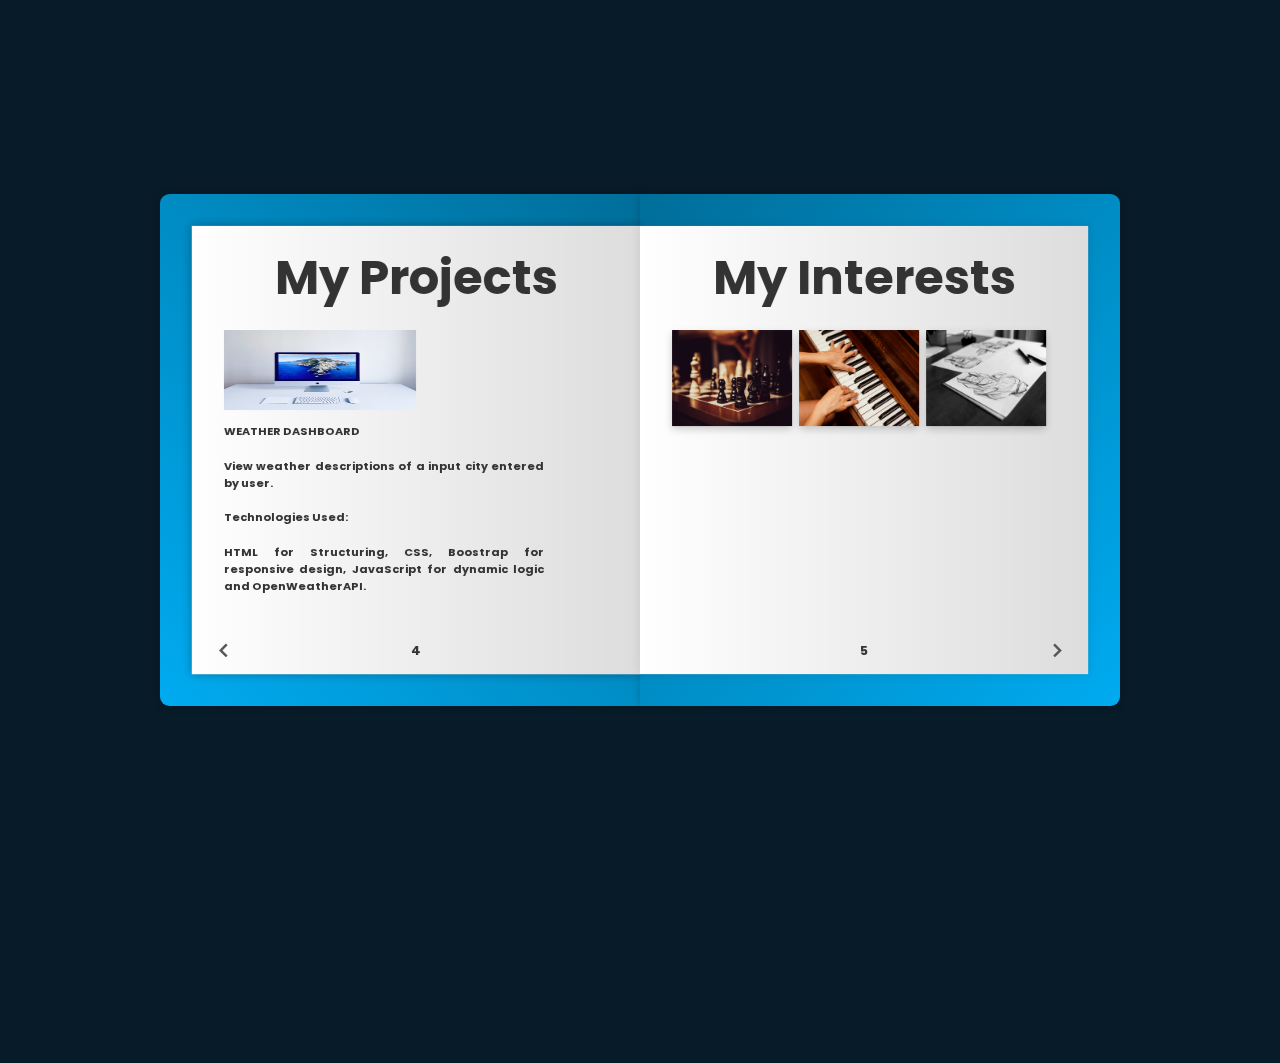
<file: Portfolio-upload/index_1.html>
<!DOCTYPE html>
<html lang="en">

<head>
    <meta charset="UTF-8">
    <meta http-equiv="X-UA-Compatible" content="IE=edge">
    <meta name="viewport" content="width=device-width, initial-scale=1.0">
    <title>3D Portfolio Website HTML CSS and Javascript | Codehal</title>
    <link rel="stylesheet" href="style.css">
    <!-- box icons -->
    <link href='https://unpkg.com/boxicons@2.1.4/css/boxicons.min.css' rel='stylesheet'>
</head>

<body>
  <h1>
    <div class="wrapper">
<div class="cover cover-left"></div>
<div class="cover cover-right turn"></div>
 <div class="book">
    
       <!-- profile page -->

<div class="book-page page-left">

  
<div class="profile-page">
  
  <img src="srishti.png" alt="">  
   <h1 class="dynamic">Srishti</h1>
   <h1 class="dynamic">Shrivastava</h1>

<div class="social-media">
<a href="#"><i class='bx bxl-facebook'></i></a>
<a href="#"><i class='bx bxl-twitter'></i></a>
<a href="#https://www.linkedin.com/in/srishti26dec9"><i class='bx bxl-linkedin'></i></a>
<a href="#"><i class='bx bxl-instagram-alt'></i></a>
</div>
  
   <p>I am Srishti Shrivastava.I am a B.tech graduate done qualification in computer science from LNCTS bhopal,mp.
    I am a fresher.</p>
  
  <div class="btn-box">
       <a href="" class="btn">Download CV</a>
  </div>
  
</div> 

</div>
            <!-- page 1 & 2 -->
<div class="book-page page-right turn" id="turn-1">
                <!-- page 1 (education) -->
  <div class="page-front">
        <h2 class="title">Education</h2>
    
     <div class="workeduc-box">

   <div class="workeduc-content">
     <span class="year">
      <i class="bx-bxs-calendar"></i>
       2018-2022</span>
      <h3 class="size">Lakshmi narain college of technology
       and science</h3>
    </div>
       
        <div class="workeduc-content">
     <span class="year">
      <i class="bx-bxs-calendar"></i> 2018</span>
      <h3 class="size">Mount Carmel School,Bhopal</h3>
      </div>
       
        <div class="workeduc-content">
     <span class="year">
      <i class="bx-bxs-calendar"></i> 2016</span>
      <h3 class="size">Mount Carmel School,Bhopal</h3>
      </div>
       
     </div>
      
    <span class="number-page">1</span>
     <!-- prev button -->
    <span class="nextprev-btn" data-page="turn-1">
    <i class="bx bx-chevron-right"></i>
     </span>
</div>
  
                <!-- page 2 (My skills) -->
<div class="page-back">
       <h2 class="title"> Skills</h2>
  <div class="skills-box">
    
    <div class="skills-content">
      <h3>Front-end</h3>
           <div class="content">
      <span> <img src="html.png" alt="html"></span>
      <span> <img src="css.png" alt="html"></span>
      <span> <img src="bootstrap.png" alt="html"></span>
      <span> <img src="react.png" alt="html"></span>
          </div>
           </div>
     <div class="skills-content">
         <h3>Front-end</h3>
            <div class="content">
       <span> <img src="java.png" alt="html"></span>
      <span> <img src="android.png" alt="html"></span>
       </div>
    </div>
       <div class="skills-content">
           <h3>Front-end</h3>
         <div class="content">
      <span> <img src="figma.png" alt="html"></span>
      <span> <img src="adobe-xd.png" alt="html"></span>
     <span> <img src="canva.png" alt="html"></span>
    </div>
    </div>
  
  </div>
  
    <span class="number-page">2</span>
           <!-- prev button -->
    <span class="nextprev-btn back" data-page="turn-1">
    <i class="bx bx-chevron-left"></i>
     </span>
</div>
  
</div>
            <!-- page 3 & 4 -->
   <div class="book-page page-right turn" id="turn-2">
                <!-- page 3 (My projects) -->
     <div class="page-front">
        <h2 class="title">My Projects</h2>
    
    <div class="portfolio-box">
  
           <div class="img-box">
            <img src="portfolio.jpg" alt="">
           </div>
         <div class="info-box">
             <div class="info-title">
               <p>TODO List</p>
             </div>
             <p>Add and remove tasks effortlessly.</p>
                <p>Technologies Used:</p>
                <p>HTML for Structuring, CSS, Boostrap for responsive design and JavaScript for dynamic logic.</p>
           </div>
  
        </div>
          <span class="number-page">3</span>
            <!-- prev button -->
                <span class="nextprev-btn" data-page="turn-2">
             <i class="bx bx-chevron-right"></i>
                </span>
           </div>
       
                <!-- page 4 (my projects) -->
     <div class="page-back">
   <h2 class="title">My Projects</h2>
  <div class="portfolio-box">
  
    <div class="img-box">
   <img src="portfolio.jpg" alt="">
    </div>
 <div class="info-box">
      <div class="info-title">
      <p>WEATHER DASHBOARD</p>
     </div>
      <p>View weather descriptions of a input city entered by user.</p>
      <p>Technologies Used:</p>
       <p>HTML for Structuring, CSS, Boostrap for responsive design, JavaScript for dynamic logic  and OpenWeatherAPI.</p>
 </div>
  </div>

 <span class="number-page">4</span>
     <!-- prev button -->
    <span class="nextprev-btn back" data-page="turn-2">
    <i class="bx bx-chevron-left"></i>
     </span>
 </div>
   </div>

        <!-- page 5 -->
                <!-- page 5 (contact me) -->
<div class="book-page page-right" id="turn-3">
<div class="page-front">
    
   <h2 class="title">My Interests</h2>
         <div class="cards">
        
             <div class="card">
  <img src="chess.jpg" alt="Avatar" 
    style="width:100%">
</div>
 
        <div class="card">
  <img src="pinao.jpg" alt="Avatar" 
    style="width:100%">
</div>  
           <div class="card">
  <img src="sketch.jpg" alt="Avatar" 
    style="width:100%">
</div>   
     </div>
         
   <span class="number-page">5</span>
<!-- prev button -->
   <span class="nextprev-btn" data-page="turn-3">
   <i class="bx bx-chevron-right"></i>
   </span>

</div>
            <!-- page  -->
                <!-- page 5 (contact me) -->
<div class="page-back">
   <h2 class="title">Contact Me!</h2>
    <div class="contact_container">
        <div class="first-box">
<div class="contact-box">
<form action="#">
  <p>HELLO,</p><textarea name="" id="" cols="30" rows="10" class="field" placeholder="Your Message" required>
</textarea>
  <p>BEST, </p>
<input type="text" class="field" placeholder="Full Name" required>
<input type="email" class="field" placeholder="Email Address" required>
<input type="submit" class="btn" value="NOW, I SEND THANKS!">
</form>
</div>
</div>
  </div>
  
      <!--
  <div id="wrap">
<h1>SEND A MESSAGE</h1>
<br>

<div id="form-wrap">
<form>
<p>HELLO,</p>
<label for="email">Your Message: </label>
<textarea name="message" id="message" value="Your Message"></textarea>

<p>BEST, </p>
<label for="name">Name: </label>
<input type="text" name="name">
  <label for="email">Email:</label>
<input type="text" name="email" value="" id="email">
<input type="submit" name="submit"
  value="NOW, I SEND THANKS!">
</form>

</div>

</div>-->
  
   <span class="number-page">6</span>
<!-- prev button -->
    <span class="nextprev-btn back" data-page="turn-3">
    <i class="bx bx-chevron-left"></i>
   </span>

</div>
</div>
   
 </div>
    <script src="script.js"></script>

</body>

</html>
</file>
<file: Portfolio-upload/style.css>
@import url("https://fonts.googleapis.com/css2?family=Poppins:wght@300;400;500;600;700;800;900&display=swap");

* {
  margin: 0;
  padding: 0;
  box-sizing: border-box;
  text-decoration: none;
  border: none;
  outline: none;
  font-family: "Poppins", sans-serif;
}

:root {
  --bg-color: #081b29;
  --main-color: #00abf0;
  --text-color: #333;
  --second-text-color: #555;
  --white-color: #fff;
  --cover-color: linear-gradient(45deg, #00abf0, #006e9a);
  --pages-color: linear-gradient(90deg, #fff, #ddd);
  --border: .125rem solid #00abf0;
  --box-shadow: 0 0 .6rem rgba(0, 0, 0, .2);
}

body{
  display: flex;
  justify-content: center;
  align-items: center;
  min-height: 100vh;
  background: var(--bg-color);
  color: var(--text-color);
  /*
  overflow: hidden;*/
}
.wrapper{
  position: relative;
  width: 60rem;
  height: 32rem;
  padding: 2rem;
  /*
  perspective: 250rem;
  animation: show-animate 1s forwards;
  */
}

/*
@keyframes show-animate {
  0%,30%{
    opacity: 0;
    transform: rotate(-20deg);
  }
  100%{
    opacity: 1;
    transform: rotate(0deg);
  }
} 
*/
.cover{
  position: absolute;
  top: 0;
  left: 0;
  width: 50%;
  height: 100%;
  background: var(--cover-color);
  box-shadow: var(--box-shadow);
  border-top-left-radius: 0.6rem;
  border-bottom-left-radius: 0.6rem;
  transform-origin: right;
}

.cover.cover-left{
  z-index: -1;
}
.cover.cover-right{
  z-index: 0;
}
.cover.cover-right.turn{
  transform: rotateY(180deg);
}

.book{
  position: relative;
  width: 100%;
  height: 100%;
  display: flex;
  perspective: 250rem; 
  
}

.center{
  margin: 150px 120px;
}

.book .book-page{
  position: absolute;
  width: 50%;
  height: 100%;
  background: var(--pages-color);
  box-shadow: 0 0 0.6rem rgba(0, 0, 0, .1);
  display: flex;
  padding: 1rem;
}

.menu{
  position: absolute;
  left: 2rem;
  width: 1rem;
  height: 1rem;
  top: 1.5rem;
  cursor: pointer;
  font-size: 1.8rem;
  color: var(--second-text-color);
  display: inline-flex;
  justify-content: center;
  align-items: center;
}

.icons8-android-studio { 
display: inline-block;
width: 48px;
height: 48px;
background: url('[data-uri]') 50% 50% no-repeat;
  background-size: 100%; 
perspective: 250rem}



.profile-page{
  display: flex;
  flex-direction: column;
  justify-content: center;
  align-items: center;
}

.profile-page img{
  max-width: 60px;
  height: max-content;
  /*border: .2rem solid var(--main-color); */
  margin-bottom: 0rem;
  box-shadow: 10px 10px 10px #838282;
}

.profile-page .dynamic{
  margin-top: 10px;
  font-size: 2rem;
  line-height: 1;
  width: 0;
  white-space: nowrap;
  border-right: .15rem solid var(--bg-color);
  overflow: hidden;
  animation: typing 6s steps(10,end) infinite forwards;
}

@keyframes typing {
  0%{
    width: 0;
  }
  50%{ width: 65%;}
}

.profile-page h3{
  margin-top: 50px;
  font-size: 0.9rem;
  color: var(--main-color);
}

.profile-page .social-media a{
  display: inline-flex;
  justify-content: center;
  align-items: center;
  margin-top: 20px;
  width: 2rem;
  height: 2rem;
  gap: 3rem;
  background: transparent;
  border: var(--border);
  border-radius: 50%;
  font-size: 1rem;
  color: var(--main-color);
  transition: 0.5s;
}

.profile-page .social-media a:hover{
  background: var(--main-color);
  color: var(--white-color);
  row-gap: 3rem;
}

.profile-page p{
  text-align: justify;
  font-size: 0.7rem;
  margin-top: 0rem;
  margin-bottom: 1rem;
}

.header{
  align-items: left;
  color: var(--text-color);
}

.blocker{
  display:grid;
  grid-template-columns: auto auto;
  gap: 0px;
  padding: 0%;
  margin-bottom: 0%;
}
.blocker > .block-left{
  height: 14rem;
  text-align: center;
}

.btn{
  display: inline-flex;
  justify-content: center;
  align-items: center;
  width: auto;
  height: auto;
  padding: 0.2rem;
  background: var(--main-color);
  border: var(--border);
  border-radius: 0.3rem;
  color: #fff;
  font-size: 0.8rem;
  font-weight: 500;
  margin: 0 0.3rem;
  transition: 0.5s;
}
 .btn:hover{
  background: transparent;
  color: var(--main-color);
 }

.btn-box .btn:nth-child(2){
  background: transparent;
  color: var(--main-color);
}

.btn-box .btn:nth-child(2):hover{
  background: var(--main-color);
  color: var(--white-color);
}

.book-page.page-right{
  position: absolute;
  right: 0;
  transform-style: preserve-3d;
  transform-origin: left;
  transition: transform 1s cubic-bezier(0.645, 0.045, 0.355, 1);

}

.book-page.page-right.turn{
  transform: rotateY(-180deg);
}

.book-page .page-front,
.book-page .page-back{
  position: absolute;
  top: 0;
  left: 0;
  width: 100%;
  height: 100%;
  background: var(--pages-color);
  padding: 1rem 2rem;
}

.book-page .page-front{
  transform: rotateY(0deg) translateZ(1px);
}

.book-page .page-back{
  transform: rotateY(180deg) translateZ(1px);
}

.title{
  text-align: center;
  margin-bottom: 1rem;

}

.workeduc-box{
  border-left: var(--border);
}

.workeduc-box .workeduc-content{
  position: relative;
  padding-left: 1.2rem;
  margin-bottom: 2rem;
  background: var(--white-color);
  box-shadow: 0 10px 10px #838282;
}

.workeduc-box .workeduc-content::before{
  content: '';
  position: absolute;
  top: -3px;
  left: -0.6rem;
  width: 1rem;
  height: 1rem;
  background: var(--main-color);
  border-radius: 50%; 
}

.workeduc-content .year{
  color: var(--main-color);
  font-size: 0.8rem;
  margin-top: 0;
}

.workeduc-content .year i{
  margin-right: .4rem;
}

p{
  text-align: justify;
  font-size: 0.7rem;
  padding-bottom: 0.1rem;
  margin-bottom: 1rem;
}

.number-page{
  position: absolute;
  bottom: 0.9rem;
  left: 50%;
  transform: translateX(-50%);
  font-size: 0.8rem;
}

.nextprev-btn{
  position: absolute;
  right: 1.5rem;
  width: 1rem;
  height: 1rem;
  bottom: .9rem;
  cursor: pointer;
  font-size: 1.8rem;
  color: var(--second-text-color);
  display: inline-flex;
  justify-content: center;
  align-items: center;
}

.nextprev-btn:hover{
  color: var(--main-color);
}

.nextprev-btn.back{
  left: 1.5rem;
}

.size{
  font-size: 0.9rem;
}

.services-box{
  display: flex;
  flex-wrap: wrap;
  gap: 1.5rem;
}

.services-box .services-content{
  flex: 1 1 8rem;
  height: 8.5rem;
  width: 4rem;
  /*border: var(--border);*/
  border-radius: .5rem;
  padding: .2rem .2rem 1rem;
  text-align: center;
  box-shadow: #6b6a6a;
  background: transparent;
  transition: all .3s ease-in-out;
  transform-style: preserve-3d;
}

.services-content:hover{
transform: rotateY(180deg);
}

.card-front{
  position: absolute;
  width: 10rem;
  height: 8.5rem;
  backface-visibility: transparent;
  color: #101010;
  background:rgb(219, 218, 218);
  border-radius: .5rem;
}

.card-front .img-pic{
  margin-top: 1rem;
  width: 8rem;
    height: 5.5rem;
}

.card-back{
  position: absolute;
  width: 100%;
  height: 8.5rem;
  backface-visibility: hidden;
  color: #838282;
  background: #838282;
  transform: rotateY(180deg);
  border-radius: .5rem;
}

.services-content i{
  margin-top: .6rem;
  font-size: 3rem;
  color: var(--main-color);
}

.services-content h3{
  font-size: .9rem;
}

.services-content p{
  margin: 0 0.7rem;
  font-size: 0.7rem;
}

.skills-box{
  display: flex;
  flex-wrap: wrap;
  gap:  .9rem;
}

.skills-box .skills-content{
  flex: 1 1 19rem;
}

.skills-content h3{
  font-size: 0.9rem;
  line-height: 1;
  margin-bottom: 0rem;
}

.skills-content .content{
  display: flex;
  flex-wrap: wrap;
  gap: .2rem;
}

.skills-content .content span{
  display: inline-flex;
  flex-direction: column;
  justify-content: center;
  align-items: center;
  width: 4.5rem;
  height: 4rem;
  font-weight: 500;
  transition: .3s ease;
}


.skills-content .content span img{
  width:4rem;
  height: 4rem;
  color: var(--main-color);
  position: relative;
 filter:  drop-shadow(5px 9px 6px rgba(0,0,0,0.5));
      
}
.skills-content .content span img:before
{
content: "";
position: absolute;
bottom: -10px;
left: 5%;
width: 90%;
height: 10px;
background: rgba(0,0,0,0.3);
border-radius: 50%;
z-index: -1;
filter: blur(10px);
      }

.info-box{
  width:20rem;
  height: 40rem;
}

.img-box img{
  width: 50%;
  height: 5rem;
}

.info-box .info-title h3{
 font-size: 1.5rem; 
}

.info-box .info-title .live{
  font-size: 1rem;
}

.contact-box{
  text-align: center;
  display: flex;
}
.contact-box .field{
  width: 50%;
  background: transparent;
  border: var(--border);
  border-radius: .3rem;
  padding: .4rem;
  font-size: .8rem;
  color: var(--text-color);
  margin-bottom: 1rem;
}

.contact-box .field::placeholder{
  color: var(--text-color);
}

.contact-box textarea{
  resize: none;
  height: 3rem;
}

.contact-box .btn{
  cursor: pointer;
}

.contact_container{
  display: flex;
    width: 25rem;
   height: 10rem;
}

.first-box{
  display:block;
  width: 15rem;
   height: 10rem;
}
  
}
// font stuff 
@import url(https://fonts.googleap is.com/css? family-Source+Sans+Pro:400 ,200,300,600,700,900);

// colour stuff 
@white: #ffffff; @lightBG: #dce1df; 
@salmon: #ff6666;
@teal: #0096a0; @tealMid: #0ebac7;
@tealContrast: #33ffff;
@tealShade: #007c85;
.cards{
  display: block;
}
.card {
  /* Add shadows to create the "card" effect */
  display: inline-flex;
  width:7.5rem;
  height: 6rem;
  box-shadow: 0 4px 8px 0 rgba(0,0,0,0.2);
  transition: 0.3s;
  gap: 2px;
}

/* On mouse-over, add a deeper shadow */
.card:hover {
  box-shadow: 0 8px 16px 0 rgba(0,0,0,0.2);
  background: transparent;
}
.maincontainer{
  position: relative;
}
/* Add some padding inside the card container */
.container {
  display: block;
  padding: 2px 2px;
  gap: 3px;
  overflow-x: hidden;
  overflow-y: scroll;
}
.card_front{
  display: inline-flex;
  width:7.5rem;
  height: 6rem;
}

.card_back{
  display: inline-flex;
  width:7.5rem;
  height: 6rem;
}

/*
#wrap{

width: 530px;

margin: 20px auto 0;

height: 1000px;

}

#wrap h1{

margin-bottom: 20px;

text-align: center;

font-size: 30px;

font-family: tahoma;

color: white;

}

#form-wrap{

overflow: hidden;

height: 440px;

position: relative;

top: 0px;

transition: all is ease-in-out .3s;

}

#form-wrap:before{

content: "";

position: absolute;

bottom: 128px;

left: 0px;

background: url('before.png');
width:530px;
  height:259px;
}

#form-wrap:after{

content: "";
position: absolute;
bottom: 0px;
left: 0;
background: url('after.png');
width: 530px;

height: 259px;

}

#form-wrap.hide:after,

#form-wrap.hide:before{

display: none;

}

#form-wrap:hover{ height: 777px;
  top: -200px;

}

form{

background: white;

position: relative;

top: 200px;

overflow: hidden;

height: 200px;

width: 400px;

margin: 0px auto;

padding: 20px;

border: 1px solid white;

border-right: 3px;

transition: all is ease-in-out .3s;

}

#form-wrap:hover form{
height: 530px;
}



label{

margin: 11px 20px 0 0;

font-size: 15px;

color: gray;

text-transform: uppercase;

}

input[type=text], textarea{

font: 14px normal uppercase, arial, serif;

color: dimgray;

background: none;

width: 380px;

height: 37px;

padding: 0px 10px;

margin: 0 0 10px 0;

border: 1px solid #f8f5f1;

border-radius: 5px;

}

textarea{

height: 80px;

padding-top: 14px;

}

textarea:focus, input[type=text]:focus{
  background: white;
}
  */
</file>
